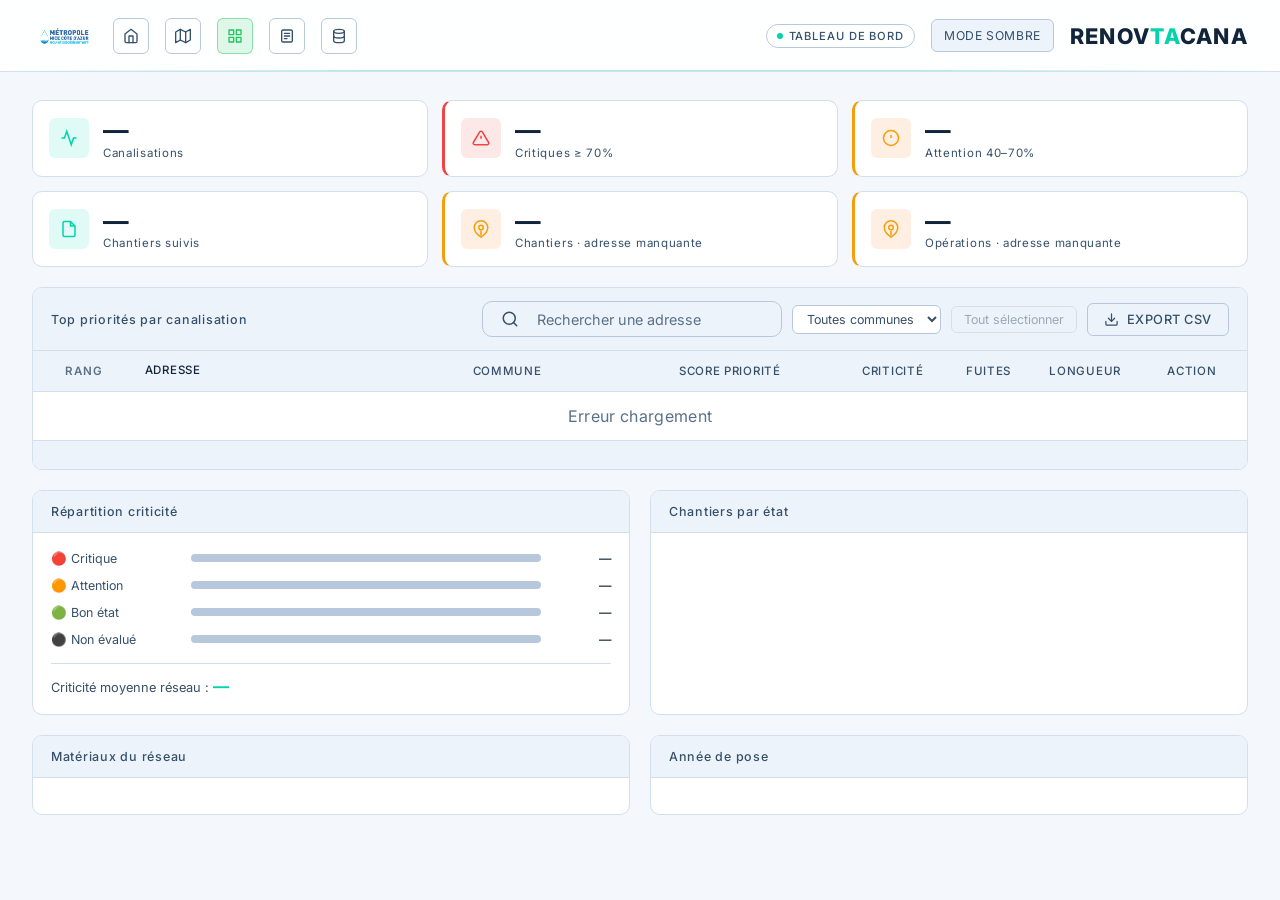
<file: dashboard.html>
<!DOCTYPE html>
<html lang="fr">

<head>
    <meta charset="UTF-8">
    <meta name="viewport" content="width=device-width, initial-scale=1.0">
    <title>RenovTaCana — Tableau de bord</title>
    <link rel="icon" type="image/png" href="assets/images/logo.png">
    <link rel="preconnect" href="https://fonts.googleapis.com">
    <link rel="preconnect" href="https://fonts.gstatic.com" crossorigin>
    <link href="https://fonts.googleapis.com/css2?family=Inter:wght@300;400;500;600;700&display=swap" rel="stylesheet">
    <link rel="stylesheet" href="css/style.css">
    <link rel="stylesheet" href="css/dashboard.css">
</head>

<body>

    <header class="site-header">
        <div class="site-header__left">
            <img src="assets/images/logo_entreprise.png" alt="Logo" class="site-header__logo">
            <a href="index.html" class="header-home" title="Accueil">
                <svg viewBox="0 0 24 24" fill="none" stroke="currentColor" stroke-width="2" stroke-linecap="round"
                    stroke-linejoin="round">
                    <path d="M3 9l9-7 9 7v11a2 2 0 0 1-2 2H5a2 2 0 0 1-2-2z" />
                    <polyline points="9 22 9 12 15 12 15 22" />
                </svg>
            </a>
            <a href="carte.html" class="header-home" title="Carte">
                <svg viewBox="0 0 24 24" fill="none" stroke="currentColor" stroke-width="2" stroke-linecap="round"
                    stroke-linejoin="round">
                    <polygon points="1 6 1 22 8 18 16 22 23 18 23 2 16 6 8 2 1 6" />
                    <line x1="8" y1="2" x2="8" y2="18" />
                    <line x1="16" y1="6" x2="16" y2="22" />
                </svg>
            </a>
            <a href="dashboard.html" class="header-home header-home--active" title="Dashboard">
                <svg viewBox="0 0 24 24" fill="none" stroke="currentColor" stroke-width="2" stroke-linecap="round"
                    stroke-linejoin="round">
                    <rect x="3" y="3" width="7" height="7" />
                    <rect x="14" y="3" width="7" height="7" />
                    <rect x="14" y="14" width="7" height="7" />
                    <rect x="3" y="14" width="7" height="7" />
                </svg>
            </a>
            <a href="plan-travaux.html" class="header-home header-home--plan" title="Plan de travaux">
                <svg viewBox="0 0 24 24" fill="none" stroke="currentColor" stroke-width="2" stroke-linecap="round"
                    stroke-linejoin="round">
                    <rect x="4" y="3" width="16" height="18" rx="2" />
                    <line x1="8" y1="8" x2="16" y2="8" />
                    <line x1="8" y1="12" x2="16" y2="12" />
                    <line x1="8" y1="16" x2="12" y2="16" />
                </svg>
                <span class="header-home__badge" id="plan-nav-count"></span>
            </a>
            <a href="database.html" class="header-home" title="Base de donnees">
                <svg viewBox="0 0 24 24" fill="none" stroke="currentColor" stroke-width="2" stroke-linecap="round"
                    stroke-linejoin="round">
                    <ellipse cx="12" cy="5" rx="8" ry="3"></ellipse>
                    <path d="M4 5v14c0 1.7 3.6 3 8 3s8-1.3 8-3V5"></path>
                    <path d="M4 12c0 1.7 3.6 3 8 3s8-1.3 8-3"></path>
                </svg>
            </a>
        </div>
        <div class="site-header__right">
            <div class="header-badge"><span class="header-badge__dot"></span>Tableau de bord</div>
            <button class="theme-toggle" type="button" aria-label="Mode sombre">Mode sombre</button>
            <h2 class="site-header__title">Renov<span>Ta</span>Cana</h2>
        </div>
    </header>

    <main class="dashboard">

        <!-- ── KPI Cards ──────────────────────────────────── -->
        <section class="kpi-grid">
            <div class="kpi-card">
                <div class="kpi-card__icon kpi-card__icon--cyan">
                    <svg viewBox="0 0 24 24" fill="none" stroke="currentColor" stroke-width="2">
                        <path d="M22 12h-4l-3 9L9 3l-3 9H2" />
                    </svg>
                </div>
                <div class="kpi-card__body">
                    <div class="kpi-card__value" id="kpi-total">—</div>
                    <div class="kpi-card__label">Canalisations</div>
                </div>
            </div>
            <div class="kpi-card kpi-card--danger">
                <div class="kpi-card__icon kpi-card__icon--red">
                    <svg viewBox="0 0 24 24" fill="none" stroke="currentColor" stroke-width="2">
                        <path d="M10.29 3.86L1.82 18a2 2 0 001.71 3h16.94a2 2 0 001.71-3L13.71 3.86a2 2 0 00-3.42 0z" />
                        <line x1="12" y1="9" x2="12" y2="13" />
                        <line x1="12" y1="17" x2="12.01" y2="17" />
                    </svg>
                </div>
                <div class="kpi-card__body">
                    <div class="kpi-card__value" id="kpi-critiques">—</div>
                    <div class="kpi-card__label">Critiques ≥ 70%</div>
                </div>
            </div>
            <div class="kpi-card kpi-card--warning">
                <div class="kpi-card__icon kpi-card__icon--orange">
                    <svg viewBox="0 0 24 24" fill="none" stroke="currentColor" stroke-width="2">
                        <circle cx="12" cy="12" r="10" />
                        <line x1="12" y1="8" x2="12" y2="12" />
                        <line x1="12" y1="16" x2="12.01" y2="16" />
                    </svg>
                </div>
                <div class="kpi-card__body">
                    <div class="kpi-card__value" id="kpi-attention">—</div>
                    <div class="kpi-card__label">Attention 40–70%</div>
                </div>
            </div>
            <div class="kpi-card">
                <div class="kpi-card__icon kpi-card__icon--cyan">
                    <svg viewBox="0 0 24 24" fill="none" stroke="currentColor" stroke-width="2">
                        <path d="M14 2H6a2 2 0 00-2 2v16a2 2 0 002 2h12a2 2 0 002-2V8z" />
                        <polyline points="14 2 14 8 20 8" />
                    </svg>
                </div>
                <div class="kpi-card__body">
                    <div class="kpi-card__value" id="kpi-chantiers">—</div>
                    <div class="kpi-card__label">Chantiers suivis</div>
                </div>
            </div>
            <div class="kpi-card kpi-card--warning">
                <div class="kpi-card__icon kpi-card__icon--orange">
                    <svg viewBox="0 0 24 24" fill="none" stroke="currentColor" stroke-width="2">
                        <path d="M21 10c0 7-9 13-9 13s-9-6-9-13a9 9 0 0118 0z" />
                        <circle cx="12" cy="10" r="3" />
                        <line x1="12" y1="14" x2="12" y2="21" />
                    </svg>
                </div>
                <div class="kpi-card__body">
                    <div class="kpi-card__value" id="kpi-chantiers-missing">—</div>
                    <div class="kpi-card__label">Chantiers · adresse manquante</div>
                </div>
            </div>
            <div class="kpi-card kpi-card--warning">
                <div class="kpi-card__icon kpi-card__icon--orange">
                    <svg viewBox="0 0 24 24" fill="none" stroke="currentColor" stroke-width="2">
                        <path d="M21 10c0 7-9 13-9 13s-9-6-9-13a9 9 0 0118 0z" />
                        <circle cx="12" cy="10" r="3" />
                        <line x1="12" y1="14" x2="12" y2="21" />
                    </svg>
                </div>
                <div class="kpi-card__body">
                    <div class="kpi-card__value" id="kpi-operations-missing">—</div>
                    <div class="kpi-card__label">Opérations · adresse manquante</div>
                </div>
            </div>
        </section>

        <!-- ── Plan de travaux ───────────────────────────── -->
        <section class="dash-card dash-card--full">
            <div class="dash-card__header dash-card__header--plan">
                <span class="plan-header-title">Top priorités par canalisation</span>
                <div class="plan-filters">
                    <form class="search-bar search-bar--address plan-search-bar" id="plan-search-form">
                        <button type="submit" class="search-bar__icon-button" aria-label="Rechercher">
                            <svg viewBox="0 0 24 24" fill="none" stroke="currentColor" stroke-width="2"
                                stroke-linecap="round" stroke-linejoin="round">
                                <circle cx="11" cy="11" r="8" />
                                <line x1="21" y1="21" x2="16.65" y2="16.65" />
                            </svg>
                        </button>
                        <input type="text" name="adresse" class="search-bar__input" id="plan-search-input"
                            placeholder="Rechercher une adresse" autocomplete="off">
                        <button type="button"
                            class="search-bar__icon-button search-bar__icon-button--small search-bar__clear-button"
                            aria-label="Effacer la recherche">
                            <svg viewBox="0 0 24 24" fill="none" stroke="currentColor" stroke-width="2"
                                stroke-linecap="round" stroke-linejoin="round">
                                <line x1="18" y1="6" x2="6" y2="18" />
                                <line x1="6" y1="6" x2="18" y2="18" />
                            </svg>
                        </button>
                    </form>
                    <select class="filter-select filter-select--sm" id="plan-commune">
                        <option value="">Toutes communes</option>
                    </select>
                    <button type="button" class="plan-select-all-btn" id="plan-select-all" disabled
                        title="Sélectionne ou désélectionne les 20 canalisations de la page affichée">
                        Tout sélectionner
                    </button>
                    <button class="header-export" id="export-plan">
                        <svg viewBox="0 0 24 24" fill="none" stroke="currentColor" stroke-width="2"
                            stroke-linecap="round" stroke-linejoin="round" width="14" height="14">
                            <path d="M21 15v4a2 2 0 01-2 2H5a2 2 0 01-2-2v-4" />
                            <polyline points="7 10 12 15 17 10" />
                            <line x1="12" y1="15" x2="12" y2="3" />
                        </svg>
                        Export CSV
                    </button>
                </div>
            </div>
            <div class="dash-card__body dash-card__body--notop">
                <div class="plan-scores-missing" id="plan-scores-missing" hidden>
                    <p class="plan-scores-missing__text">
                        Le calcul du score de priorité n'a pas encore été lancé.
                        Lancez-le au moins une fois pour afficher les priorités par canalisation.
                    </p>
                    <a href="database.html" class="plan-scores-missing__btn">
                        Calculer le score de priorité
                    </a>
                </div>
                <div class="table-scroll" id="plan-table-wrap">
                    <table class="address-table" id="plan-table" aria-busy="false">
                        <thead>
                            <tr>
                                <th class="plan-col-rang">Rang</th>
                                <th class="plan-col-adresse">Adresse</th>
                                <th class="plan-col-commune">Commune</th>
                                <th class="plan-col-score">Score priorité</th>
                                <th class="plan-col-crit">Criticité</th>
                                <th class="plan-col-fuites">Fuites</th>
                                <th class="plan-col-longueur">Longueur</th>
                                <th class="plan-col-action">Action</th>
                            </tr>
                        </thead>
                        <tbody id="plan-body"></tbody>
                    </table>
                </div>
                <nav class="plan-pagination pagination" id="plan-pagination"
                    aria-label="Pagination des priorités par canalisation" hidden></nav>
            </div>
        </section>

        <!-- ── Répartition criticité ──────────────────────── -->
        <section class="dash-row">

            <div class="dash-card dash-card--half">
                <div class="dash-card__header">
                    <span>Répartition criticité</span>
                </div>
                <div class="dash-card__body">
                    <div class="crit-bars" id="crit-bars">
                        <div class="crit-bar-row">
                            <span class="crit-bar-label">🔴 Critique</span>
                            <div class="crit-bar-track">
                                <div class="crit-bar-fill crit-bar-fill--danger" id="bar-critique" style="width:0%">
                                </div>
                            </div>
                            <span class="crit-bar-val" id="val-critique">—</span>
                        </div>
                        <div class="crit-bar-row">
                            <span class="crit-bar-label">🟠 Attention</span>
                            <div class="crit-bar-track">
                                <div class="crit-bar-fill crit-bar-fill--warning" id="bar-attention" style="width:0%">
                                </div>
                            </div>
                            <span class="crit-bar-val" id="val-attention">—</span>
                        </div>
                        <div class="crit-bar-row">
                            <span class="crit-bar-label">🟢 Bon état</span>
                            <div class="crit-bar-track">
                                <div class="crit-bar-fill crit-bar-fill--success" id="bar-bon" style="width:0%"></div>
                            </div>
                            <span class="crit-bar-val" id="val-bon">—</span>
                        </div>
                        <div class="crit-bar-row">
                            <span class="crit-bar-label">⚫ Non évalué</span>
                            <div class="crit-bar-track">
                                <div class="crit-bar-fill crit-bar-fill--neutral" id="bar-neval" style="width:0%"></div>
                            </div>
                            <span class="crit-bar-val" id="val-neval">—</span>
                        </div>
                    </div>
                    <div class="crit-total">Criticité moyenne réseau : <strong id="kpi-crit-moy">—</strong></div>
                </div>
            </div>

            <div class="dash-card dash-card--half">
                <div class="dash-card__header"><span>Chantiers par état</span></div>
                <div class="dash-card__body">
                    <div class="crit-bars" id="chantiers-bars"></div>
                    <div class="chantiers-legend" id="chantiers-legend"></div>
                </div>
            </div>

        </section>

        <!-- ── Matériaux + Années de pose ────────────────── -->
        <section class="dash-row">

            <div class="dash-card dash-card--half">
                <div class="dash-card__header"><span>Matériaux du réseau</span></div>
                <div class="dash-card__body">
                    <div class="mat-grid" id="mat-grid"></div>
                </div>
            </div>

            <div class="dash-card dash-card--half">
                <div class="dash-card__header"><span>Année de pose</span></div>
                <div class="dash-card__body">
                    <div class="crit-bars" id="annees-bars"></div>
                </div>
            </div>

        </section>

    </main>

    <button class="validate-work-plan" id="validate-work-plan" type="button">
        Sélectionner pour le plan de travaux
    </button>

    <script src="js/config.js"></script>
    <script src="js/theme.js"></script>
    <script src="js/plan-nav-badge.js"></script>
    <script src="js/search.js"></script>
    <script src="js/dashboard.js"></script>
</body>

</html>
</file>
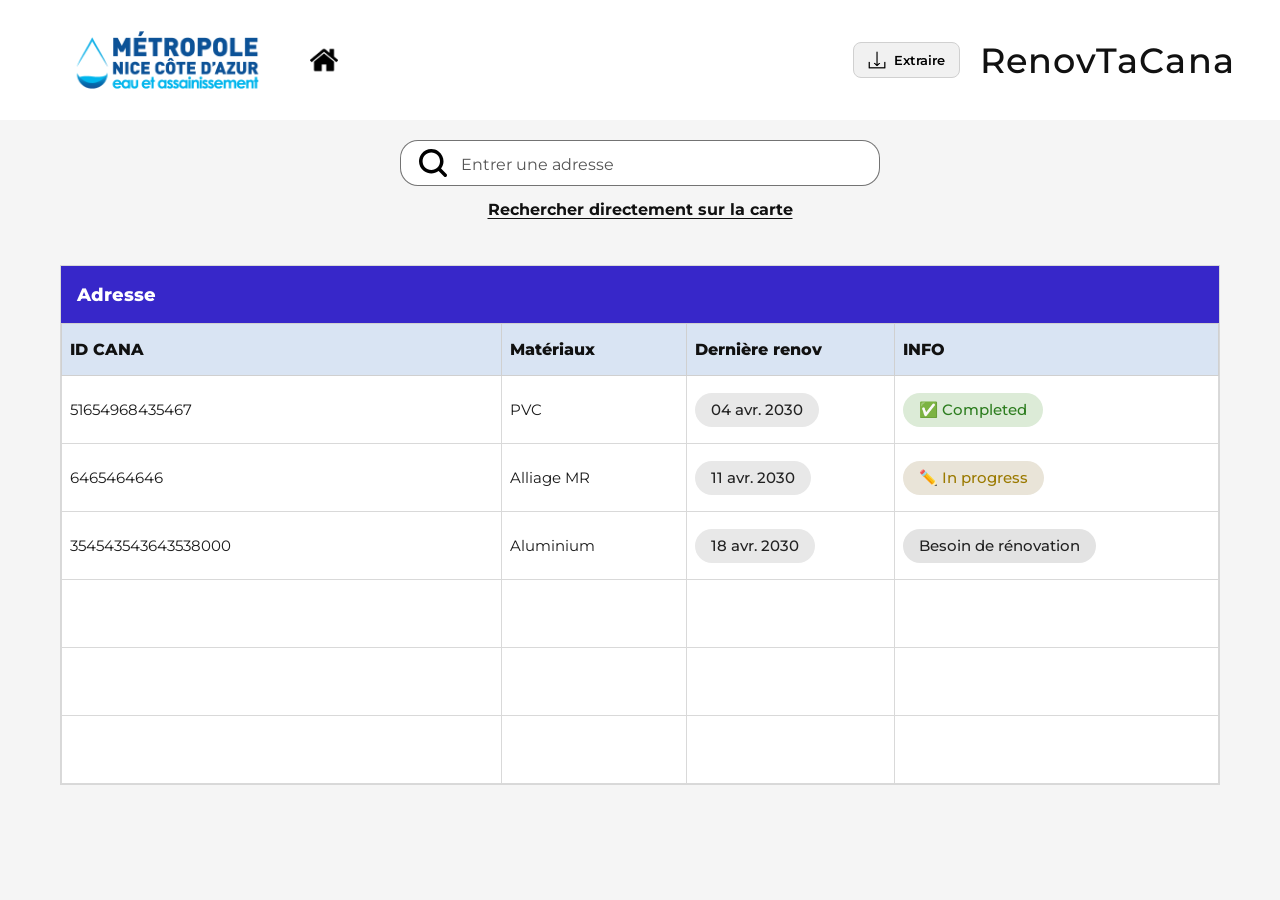
<file: pages/adresses.html>
<!DOCTYPE html>
<html lang="fr">

<head>
    <meta charset="UTF-8">
    <meta name="viewport" content="width=device-width, initial-scale=1.0">
    <title>RenovTaCana - Adresse</title>

    <link rel="preconnect" href="https://fonts.googleapis.com">
    <link rel="preconnect" href="https://fonts.gstatic.com" crossorigin>
    <link href="https://fonts.googleapis.com/css2?family=Montserrat:wght@400;500;600;700;800&display=swap"
        rel="stylesheet">

    <link rel="stylesheet" href="../css/code.css">
</head>

<script src="../js/search.js"></script>
<script src="../js/adresse.js"></script>

<body>

    <header class="site-header site-header--address">
        <div class="site-header__left">
            <img src="../assets/images/logo_entreprise.png" alt="Logo Métropole Nice Côte d’Azur"
                class="site-header__logo">

            <a href="../index.html" class="header-home">
                <img src="../assets/icons/accueil.png" alt="Accueil">
            </a>
        </div>

        <div class="site-header__right">
            <button class="header-export">
                <img src="../assets/icons/telecharger.png" alt="Extraire" class="header-export__icon">
                Extraire
            </button>
            <h1 class="site-header__title">RenovTaCana</h1>
        </div>
    </header>

    <main class="address-page">

        <section class="address-search">
            <form class="search-bar search-bar--address" action="adresses.html" method="get">
                <button type="submit" class="search-bar__icon-button" aria-label="Rechercher">
                    <img src="../assets/icons/chercher.svg" alt="" class="search-bar__icon">
                </button>

                <input type="text" name="adresse" class="search-bar__input" placeholder="Entrer une adresse"
                    aria-label="Entrer une adresse">

                <button type="button" class="search-bar__icon-button search-bar__clear-button" aria-label="Effacer">
                    <img src="../assets/icons/croix.svg" alt="" class="search-bar__icon search-bar__icon--small">
                </button>
            </form>

            <a href="carte.html" class="address-search__link">
                Rechercher directement sur la carte
            </a>
        </section>

        <section class="address-layout">

            <div class="address-table-card">
                <div class="address-table-card__title" id="adresse-titre">
                    Adresse
                </div>

                <table class="address-table">
                    <thead>
                        <tr>
                            <th>ID CANA</th>
                            <th>Matériaux</th>
                            <th>Dernière renov</th>
                            <th>INFO</th>
                        </tr>
                    </thead>

                    <tbody>
                        <tr>
                            <td>51654968435467</td>
                            <td>PVC</td>
                            <td><span class="table-pill table-pill--date">04 avr. 2030</span></td>
                            <td>
                                <span class="table-pill table-pill--success">
                                    ✅ Completed
                                </span>
                            </td>
                        </tr>

                        <tr>
                            <td>6465464646</td>
                            <td>Alliage MR</td>
                            <td><span class="table-pill table-pill--date">11 avr. 2030</span></td>
                            <td>
                                <span class="table-pill table-pill--warning">
                                    ✏️ In progress
                                </span>
                            </td>
                        </tr>

                        <tr>
                            <td>354543543643538000</td>
                            <td>Aluminium</td>
                            <td><span class="table-pill table-pill--date">18 avr. 2030</span></td>
                            <td>
                                <span class="table-pill table-pill--neutral">
                                    Besoin de rénovation
                                </span>
                            </td>
                        </tr>

                        <tr>
                            <td>&nbsp;</td>
                            <td></td>
                            <td></td>
                            <td></td>
                        </tr>
                        <tr>
                            <td>&nbsp;</td>
                            <td></td>
                            <td></td>
                            <td></td>
                        </tr>
                        <tr>
                            <td>&nbsp;</td>
                            <td></td>
                            <td></td>
                            <td></td>
                        </tr>
                    </tbody>
                </table>
            </div>

            <aside class="address-side-card"></aside>

        </section>

    </main>

</body>

</html>
</file>
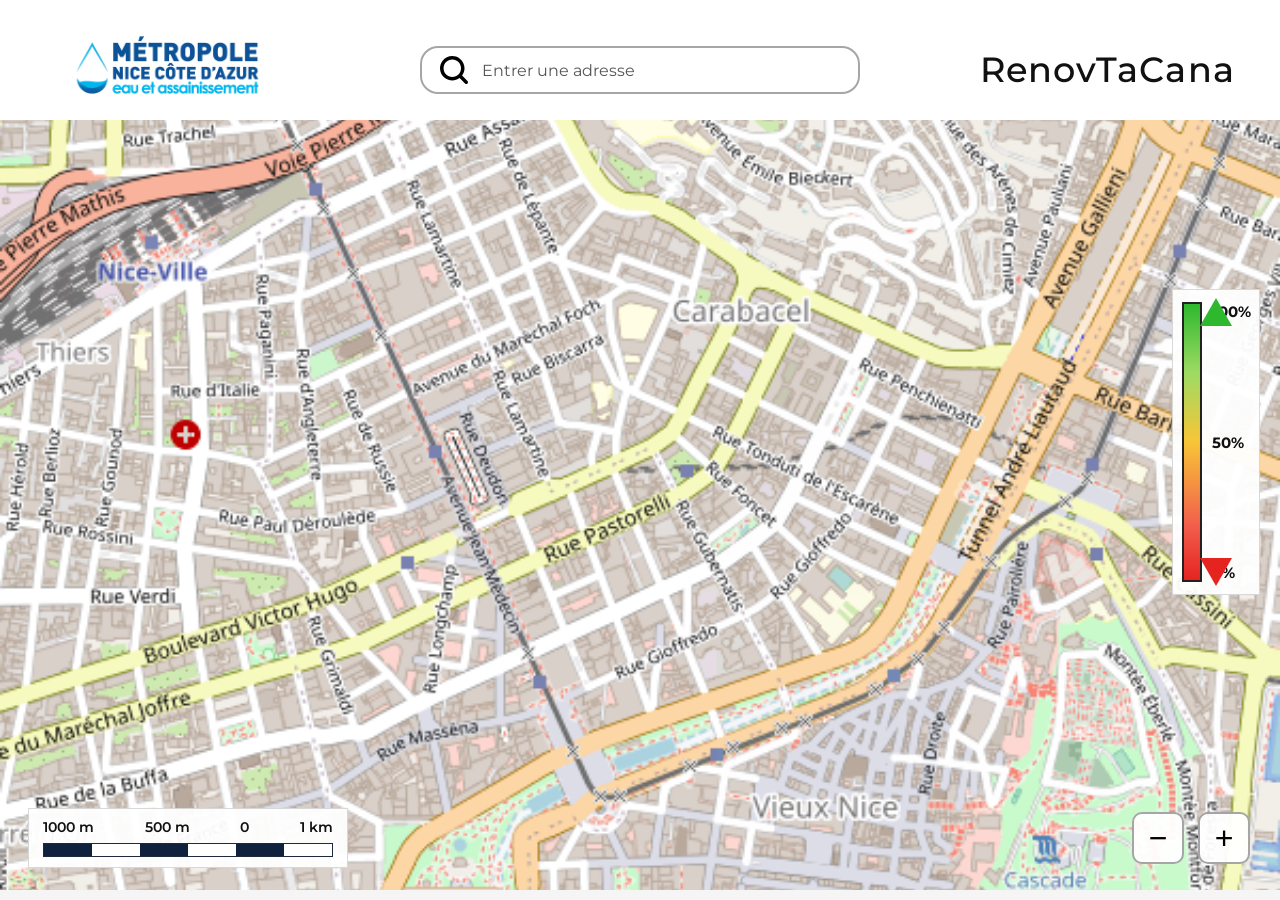
<file: pages/carte.html>
<!DOCTYPE html>
<html lang="fr">

<head>
    <meta charset="UTF-8">
    <meta name="viewport" content="width=device-width, initial-scale=1.0">
    <title>RenovTaCana - Carte</title>

    <!-- Google Fonts -->
    <link rel="preconnect" href="https://fonts.googleapis.com">
    <link rel="preconnect" href="https://fonts.gstatic.com" crossorigin>
    <link href="https://fonts.googleapis.com/css2?family=Montserrat:wght@400;500;700;800&display=swap" rel="stylesheet">
    <!-- Feuille de style -->
    <link rel="stylesheet" href="../css/code.css">
</head>

<script src="../js/search.js"></script>

<body>

    <!-- =========================
         HEADER
         ========================= -->
    <header class="site-header site-header--map">
        <div class="site-header__left">
            <img src="../assets/images/logo_entreprise.png" alt="Logo Métropole Nice Côte d’Azur"
                class="site-header__logo">
        </div>

        <!-- Barre de recherche dans le header -->
        <div class="site-header__center">
            <form class="search-bar search-bar--header" action="adresses.html" method="get">
                <button class="search-bar__icon-button" aria-label="Rechercher">
                    <img src="../assets/icons/chercher.svg" alt="" class="search-bar__icon">
                </button>
                <input type="text" name="adresse" class="search-bar__input" placeholder="Entrer une adresse"
                    aria-label="Entrer une adresse">
                <button type="button" class="search-bar__icon-button search-bar__clear-button" aria-label="Effacer">
                    <img src="../assets/icons/croix.svg" alt="" class="search-bar__icon search-bar__icon--small">
                </button>
            </form>
        </div>
        </div>

        <div class="site-header__right">
            <h1 class="site-header__title">RenovTaCana</h1>
        </div>
    </header>

    <!-- =========================
         ZONE CARTE
         ========================= -->
    <main class="map-page">
        <section class="map-container">

            <!-- Image temporaire en attendant la vraie heatmap -->
            <img src="../assets/images/heatmap_prototype.png" alt="Prototype de carte heatmap"
                class="map-container__image">

            <!-- Légende criticité -->
            <aside class="map-legend" aria-label="Légende de criticité">
                <div class="map-legend__arrow map-legend__arrow--top"></div>

                <div class="map-legend__scale">
                    <div class="map-legend__gradient"></div>

                    <div class="map-legend__labels">
                        <span>100%</span>
                        <span>50%</span>
                        <span>0%</span>
                    </div>
                </div>

                <div class="map-legend__arrow map-legend__arrow--bottom"></div>
            </aside>

            <!-- Barre d’échelle -->
            <div class="map-scale">
                <div class="map-scale__labels">
                    <span>1000 m</span>
                    <span>500 m</span>
                    <span>0</span>
                    <span>1 km</span>
                </div>

                <div class="map-scale__bar">
                    <div class="map-scale__segment map-scale__segment--dark"></div>
                    <div class="map-scale__segment map-scale__segment--light"></div>
                    <div class="map-scale__segment map-scale__segment--dark"></div>
                    <div class="map-scale__segment map-scale__segment--light"></div>
                    <div class="map-scale__segment map-scale__segment--dark"></div>
                    <div class="map-scale__segment map-scale__segment--light"></div>
                </div>
            </div>

            <!-- Boutons zoom -->
            <div class="map-zoom">
                <button class="map-zoom__button" aria-label="Zoom arrière">−</button>
                <button class="map-zoom__button" aria-label="Zoom avant">+</button>
            </div>

        </section>
    </main>

</body>

</html>
</file>
<file: css/style.css>
﻿/* =========================================================
   RENOVTACANA â€” FEUILLE DE STYLE PRINCIPALE
   Direction esthÃ©tique : Industriel / Utilitaire RaffinÃ©
   Palette : Dark navy + Cyan eau + Blanc cassÃ©
   ========================================================= */

@import url('https://fonts.googleapis.com/css2?family=Inter:wght@300;400;500;600;700&display=swap');

/* =========================================================
   1. VARIABLES
   ========================================================= */
:root {
    /* Couleurs */
    --c-bg: #f4f8fc;
    --c-surface: #ffffff;
    --c-surface-2: #edf3fa;
    --c-border: #d4dfec;
    --c-border-2: #b8c8dc;

    --c-cyan: #00d4aa;
    --c-cyan-dim: rgba(0, 212, 170, 0.12);
    --c-cyan-glow: rgba(0, 212, 170, 0.25);

    --c-text: #11243b;
    --c-text-muted: #36506a;
    --c-text-dim: #5a7188;

    --c-success: #22c55e;
    --c-warning: #f59e0b;
    --c-neutral: #64748b;
    --c-danger: #ef4444;

    /* Typographie */
    --font-display: 'Inter', sans-serif;
    --font-mono: 'Inter', sans-serif;

    /* Dimensions */
    --header-h: 72px;
    --radius-sm: 6px;
    --radius-md: 10px;
    --radius-lg: 16px;

    /* Transitions */
    --t-fast: 0.15s ease;
    --t-mid: 0.25s ease;
    --t-slow: 0.4s cubic-bezier(0.16, 1, 0.3, 1);
}

body.theme-dark {
    --c-bg: #0a0e14;
    --c-surface: #111820;
    --c-surface-2: #161e28;
    --c-border: #1e2d3d;
    --c-border-2: #263547;
    --c-text: #e8edf2;
    --c-text-muted: #5a7a8a;
    --c-text-dim: #3a5060;
}

/* =========================================================
   2. RESET
   ========================================================= */
*,
*::before,
*::after {
    margin: 0;
    padding: 0;
    box-sizing: border-box;
}

html {
    scroll-behavior: smooth;
}

html,
body {
    height: 100%;
    font-family: var(--font-mono);
    color: var(--c-text);
    background: var(--c-bg);
    -webkit-font-smoothing: antialiased;
}

a {
    text-decoration: none;
    color: inherit;
}

button {
    font-family: inherit;
    cursor: pointer;
    border: none;
    background: none;
}

input {
    font-family: inherit;
}

/* =========================================================
   3. SCROLLBAR CUSTOM
   ========================================================= */
::-webkit-scrollbar {
    width: 6px;
}

::-webkit-scrollbar-track {
    background: var(--c-bg);
}

::-webkit-scrollbar-thumb {
    background: var(--c-border-2);
    border-radius: 3px;
}

::-webkit-scrollbar-thumb:hover {
    background: var(--c-cyan);
}

/* =========================================================
   4. ANIMATIONS GLOBALES
   ========================================================= */
@keyframes fadeUp {
    from {
        opacity: 0;
        transform: translateY(18px);
    }

    to {
        opacity: 1;
        transform: translateY(0);
    }
}

@keyframes fadeIn {
    from {
        opacity: 0;
    }

    to {
        opacity: 1;
    }
}

@keyframes pulse-dot {

    0%,
    100% {
        opacity: 1;
        transform: scale(1);
    }

    50% {
        opacity: 0.4;
        transform: scale(0.7);
    }
}

@keyframes scanline {
    0% {
        transform: translateY(-100%);
    }

    100% {
        transform: translateY(100vh);
    }
}

@keyframes grid-drift {
    0% {
        background-position: 0 0;
    }

    100% {
        background-position: 40px 40px;
    }
}

/* =========================================================
   5. HEADER
   ========================================================= */
.site-header {
    position: sticky;
    top: 0;
    z-index: 200;
    height: var(--header-h);
    background: color-mix(in oklab, var(--c-surface) 90%, transparent);
    backdrop-filter: blur(16px);
    -webkit-backdrop-filter: blur(16px);
    border-bottom: 1px solid var(--c-border);

    display: flex;
    align-items: center;
    justify-content: space-between;
    padding: 0 32px;
    gap: 16px;
}

/* Ligne d'accentuation cyan en bas du header */
.site-header::after {
    content: '';
    position: absolute;
    bottom: 0;
    left: 0;
    width: 100%;
    height: 1px;
    background: linear-gradient(90deg,
            transparent 0%,
            var(--c-cyan) 30%,
            var(--c-cyan) 70%,
            transparent 100%);
    opacity: 0.35;
}

.site-header__left,
.site-header__right {
    display: flex;
    align-items: center;
    gap: 16px;
}

.site-header__right {
    justify-content: flex-end;
}

.site-header__logo {
    height: 40px;
    width: auto;
    filter: none;
    opacity: 0.85;
    transition: opacity var(--t-mid);
}

.site-header__logo:hover {
    opacity: 1;
}

body.theme-dark .site-header__logo {
    filter: brightness(0) invert(1);
}

.site-header__title {
    font-family: var(--font-display);
    font-size: 1.35rem;
    font-weight: 800;
    letter-spacing: 0.06em;
    text-transform: uppercase;
    color: var(--c-text);
}

.site-header__title span {
    color: var(--c-cyan);
}

/* Badge "LIVE" */
.header-badge {
    display: flex;
    align-items: center;
    gap: 6px;
    padding: 4px 10px;
    border: 1px solid var(--c-border-2);
    border-radius: 999px;
    font-size: 0.7rem;
    font-weight: 500;
    letter-spacing: 0.08em;
    text-transform: uppercase;
    color: var(--c-text-muted);
}

.header-badge__dot {
    width: 6px;
    height: 6px;
    border-radius: 50%;
    background: var(--c-cyan);
    animation: pulse-dot 2s ease infinite;
}

/* Bouton home */
.header-home {
    display: flex;
    align-items: center;
    justify-content: center;
    width: 36px;
    height: 36px;
    border: 1px solid var(--c-border-2);
    border-radius: var(--radius-sm);
    color: var(--c-text-muted);
    transition: all var(--t-mid);
}

.header-home:hover {
    border-color: var(--c-cyan);
    color: var(--c-cyan);
    background: var(--c-cyan-dim);
}

.header-home--active {
    border-color: rgba(34, 197, 94, 0.45);
    color: var(--c-success);
    background: rgba(34, 197, 94, 0.14);
}

.header-home svg {
    width: 16px;
    height: 16px;
}

.header-home--plan {
    position: relative;
}

.header-home__badge {
    position: absolute;
    top: -5px;
    right: -5px;
    min-width: 16px;
    height: 16px;
    padding: 0 4px;
    border-radius: 999px;
    background: var(--c-cyan);
    color: var(--c-bg);
    font-family: var(--font-mono);
    font-size: 0.58rem;
    font-weight: 700;
    line-height: 16px;
    text-align: center;
}

.header-home__badge:empty,
.header-home__badge[hidden] {
    display: none;
}

/* Bouton export */
.header-export {
    display: flex;
    align-items: center;
    gap: 8px;
    padding: 8px 16px;
    border: 1px solid var(--c-border-2);
    border-radius: var(--radius-sm);
    background: var(--c-surface-2);
    color: var(--c-text-muted);
    font-size: 0.8rem;
    font-weight: 500;
    letter-spacing: 0.04em;
    text-transform: uppercase;
    transition: all var(--t-mid);
}

.header-export:hover {
    border-color: var(--c-cyan);
    color: var(--c-cyan);
    background: var(--c-cyan-dim);
}

.header-export svg {
    width: 15px;
    height: 15px;
}

.theme-toggle {
    display: inline-flex;
    align-items: center;
    justify-content: center;
    padding: 8px 12px;
    border: 1px solid var(--c-border-2);
    border-radius: var(--radius-sm);
    background: var(--c-surface-2);
    color: var(--c-text-muted);
    font-size: 0.76rem;
    font-family: var(--font-mono);
    text-transform: uppercase;
    letter-spacing: 0.05em;
    transition: all var(--t-mid);
}

.theme-toggle:hover {
    border-color: var(--c-cyan);
    color: var(--c-cyan);
    background: var(--c-cyan-dim);
}

/* =========================================================
   6. BARRE DE RECHERCHE
   ========================================================= */
.search-bar {
    display: flex;
    align-items: center;
    gap: 4px;
    background: var(--c-surface-2);
    border: 1px solid var(--c-border-2);
    border-radius: var(--radius-md);
    padding: 0 12px;
    transition: border-color var(--t-mid), box-shadow var(--t-mid);
}

.search-bar:focus-within {
    border-color: var(--c-cyan);
    box-shadow: 0 0 0 3px var(--c-cyan-glow);
}

.search-bar__input {
    flex: 1;
    height: 44px;
    background: transparent;
    border: none;
    outline: none;
    color: var(--c-text);
    font-size: 0.9rem;
    font-family: var(--font-mono);
    padding: 0 8px;
}

.search-bar__input::placeholder {
    color: var(--c-text-dim);
}

.search-bar__icon-button {
    display: flex;
    align-items: center;
    justify-content: center;
    padding: 6px;
    color: var(--c-text-muted);
    border-radius: var(--radius-sm);
    transition: color var(--t-fast);
}

.search-bar__icon-button:hover {
    color: var(--c-cyan);
}

.search-bar__icon-button svg {
    width: 18px;
    height: 18px;
}

.search-bar__icon-button--small svg {
    width: 14px;
    height: 14px;
}

.search-bar--suggest {
    position: relative;
}

.search-suggest {
    position: absolute;
    top: calc(100% + 8px);
    left: 0;
    right: 0;
    display: none;
    background: var(--c-surface);
    border: 1px solid var(--c-border-2);
    border-radius: var(--radius-md);
    box-shadow: 0 18px 40px rgba(0, 0, 0, 0.35);
    z-index: 120;
    max-height: 280px;
    overflow-y: auto;
}

.search-suggest--open {
    display: block;
}

.search-suggest__item {
    width: 100%;
    display: flex;
    flex-direction: column;
    align-items: flex-start;
    gap: 2px;
    padding: 10px 12px;
    border: none;
    border-bottom: 1px solid var(--c-border);
    background: transparent;
    color: var(--c-text);
    text-align: left;
    cursor: pointer;
}

.search-suggest__item:last-child {
    border-bottom: none;
}

.search-suggest__item:hover,
.search-suggest__item--active {
    background: var(--c-cyan-dim);
}

.search-suggest__main {
    font-size: 0.86rem;
    color: var(--c-text);
}

.search-suggest__sub {
    font-size: 0.72rem;
    letter-spacing: 0.04em;
    color: var(--c-text-dim);
}

/* =========================================================
   7. PAGE ACCUEIL â€” HERO
   ========================================================= */
.hero {
    position: relative;
    min-height: calc(100vh - var(--header-h));
    display: flex;
    align-items: center;
    justify-content: center;
    overflow: hidden;
    background: var(--c-bg);
}

/* Grille de fond animÃ©e */
.hero__grid {
    position: absolute;
    inset: 0;
    background-image:
        linear-gradient(var(--c-border) 1px, transparent 1px),
        linear-gradient(90deg, var(--c-border) 1px, transparent 1px);
    background-size: 40px 40px;
    opacity: 0.4;
    animation: grid-drift 8s linear infinite;
}

/* Gradient radial central */
.hero__glow {
    position: absolute;
    top: 50%;
    left: 50%;
    transform: translate(-50%, -55%);
    width: 700px;
    height: 700px;
    background: radial-gradient(circle, rgba(0, 212, 170, 0.08) 0%, transparent 65%);
    pointer-events: none;
}

.hero__content {
    position: relative;
    z-index: 1;
    display: flex;
    flex-direction: column;
    align-items: center;
    gap: 28px;
    padding: 40px 20px;
    animation: fadeUp 0.7s var(--t-slow) both;
}

.hero__eyebrow {
    font-size: 0.72rem;
    font-weight: 500;
    letter-spacing: 0.18em;
    text-transform: uppercase;
    color: var(--c-cyan);
    display: flex;
    align-items: center;
    gap: 10px;
    animation: fadeUp 0.6s var(--t-slow) 0.1s both;
}

.hero__eyebrow::before,
.hero__eyebrow::after {
    content: '';
    display: block;
    width: 32px;
    height: 1px;
    background: var(--c-cyan);
    opacity: 0.5;
}

.hero__title {
    font-family: var(--font-display);
    font-size: clamp(2.8rem, 6vw, 5rem);
    font-weight: 800;
    letter-spacing: -0.02em;
    text-align: center;
    line-height: 1.05;
    color: var(--c-text);
    animation: fadeUp 0.6s var(--t-slow) 0.2s both;
}

.hero__title em {
    font-style: normal;
    color: var(--c-cyan);
}

.hero__subtitle {
    font-size: 0.9rem;
    color: var(--c-text-muted);
    text-align: center;
    max-width: 480px;
    line-height: 1.7;
    animation: fadeUp 0.6s var(--t-slow) 0.3s both;
}

/* Barre de recherche hero â€” plus grande */
.search-bar--hero {
    width: min(580px, 90vw);
    height: 56px;
    border-radius: var(--radius-lg);
    border-width: 1.5px;
    animation: fadeUp 0.6s var(--t-slow) 0.4s both;
}

.search-bar--hero .search-bar__input {
    font-size: 1rem;
    height: 56px;
}

/* Bouton submit interne hero */
.search-bar__submit {
    display: flex;
    align-items: center;
    gap: 6px;
    padding: 8px 16px;
    background: var(--c-cyan);
    color: var(--c-bg);
    border-radius: 8px;
    font-size: 0.8rem;
    font-weight: 600;
    font-family: var(--font-mono);
    letter-spacing: 0.04em;
    text-transform: uppercase;
    transition: opacity var(--t-fast), transform var(--t-fast);
    white-space: nowrap;
}

.search-bar__submit:hover {
    opacity: 0.88;
    transform: scale(0.98);
}

.hero__map-link {
    font-size: 0.82rem;
    color: var(--c-text-muted);
    display: flex;
    align-items: center;
    gap: 6px;
    transition: color var(--t-mid);
    animation: fadeUp 0.6s var(--t-slow) 0.5s both;
}

.hero__map-link:hover {
    color: var(--c-cyan);
}

.hero__map-link svg {
    width: 14px;
    height: 14px;
}

/* Stats bar sous la recherche */
.hero__stats {
    display: flex;
    align-items: center;
    gap: 40px;
    padding-top: 16px;
    border-top: 1px solid var(--c-border);
    animation: fadeUp 0.6s var(--t-slow) 0.6s both;
}

.hero__stat {
    display: flex;
    flex-direction: column;
    align-items: center;
    gap: 4px;
}

.hero__stat-value {
    font-family: var(--font-display);
    font-size: 1.6rem;
    font-weight: 700;
    color: var(--c-text);
}

.hero__stat-value span {
    color: var(--c-cyan);
    font-size: 1rem;
}

.hero__stat-label {
    font-size: 0.7rem;
    letter-spacing: 0.1em;
    text-transform: uppercase;
    color: var(--c-text-dim);
}

.hero__stats-sep {
    width: 1px;
    height: 36px;
    background: var(--c-border-2);
}

/* =========================================================
   8. PAGE CARTE
   ========================================================= */
.map-page {
    height: calc(100vh - var(--header-h));
    display: flex;
    flex-direction: column;
    overflow: hidden;
}

/* Header spÃ©cifique carte */
.site-header--map {
    display: grid;
    grid-template-columns: auto 1fr auto;
    gap: 20px;
}

.site-header--map .site-header__center {
    display: flex;
    align-items: center;
    justify-content: center;
}

.search-bar--map {
    width: min(440px, 100%);
    height: 40px;
}

.search-bar--map .search-bar__input {
    height: 40px;
    font-size: 0.85rem;
}

/* Zone carte */
.map-container {
    flex: 1;
    position: relative;
    overflow: hidden;
    background: var(--c-surface);
}

.map-container__image {
    width: 100%;
    height: 100%;
    object-fit: cover;
    display: block;
}

/* Overlay sombre sur la carte */
.map-container__overlay {
    position: absolute;
    inset: 0;
    background: linear-gradient(to bottom,
            rgba(10, 14, 20, 0.2) 0%,
            transparent 15%,
            transparent 85%,
            rgba(10, 14, 20, 0.4) 100%);
    pointer-events: none;
}

/* Panel carte â€” style widget */
.map-widget {
    position: absolute;
    background: color-mix(in oklab, var(--c-surface) 88%, transparent);
    backdrop-filter: blur(12px);
    border: 1px solid var(--c-border-2);
    border-radius: var(--radius-md);
}

/* LÃ©gende */
.map-legend {
    top: 20px;
    right: 20px;
    padding: 16px 14px;
    display: flex;
    flex-direction: column;
    align-items: center;
    gap: 8px;
}

.map-legend__title {
    font-size: 0.65rem;
    letter-spacing: 0.12em;
    text-transform: uppercase;
    color: var(--c-text-muted);
    text-align: center;
}

.map-legend__scale {
    display: flex;
    align-items: stretch;
    gap: 10px;
}

.map-legend__gradient {
    width: 16px;
    height: 220px;
    border-radius: 4px;
    border: 1px solid var(--c-border-2);
    background: linear-gradient(to top,
            #ef4444 0%,
            #f97316 25%,
            #eab308 50%,
            #84cc16 75%,
            #00d4aa 100%);
}

.map-legend__labels {
    height: 220px;
    display: flex;
    flex-direction: column;
    justify-content: space-between;
    font-size: 0.72rem;
    font-weight: 500;
    color: var(--c-text-muted);
}

/* Ã‰chelle */
.map-scale {
    bottom: 24px;
    left: 24px;
    padding: 12px 16px;
    min-width: 260px;
}

.map-scale__labels {
    display: flex;
    justify-content: space-between;
    font-size: 0.72rem;
    color: var(--c-text-muted);
    margin-bottom: 6px;
}

.map-scale__bar {
    display: grid;
    grid-template-columns: repeat(6, 1fr);
    height: 10px;
    border-radius: 3px;
    overflow: hidden;
    border: 1px solid var(--c-border-2);
}

.map-scale__segment--dark {
    .map-scale__segment--dark {
        background: var(--c-border-2);
    }
}

.map-scale__segment--light {
    background: var(--c-border-2);
}

/* Zoom */
.map-zoom {
    bottom: 24px;
    right: 20px;
    padding: 8px;
    display: flex;
    gap: 8px;
}

.map-zoom__button {
    width: 40px;
    height: 40px;
    border: 1px solid var(--c-border-2);
    border-radius: var(--radius-sm);
    background: transparent;
    color: var(--c-text);
    font-size: 1.4rem;
    display: flex;
    align-items: center;
    justify-content: center;
    transition: all var(--t-mid);
}

.map-zoom__button:hover {
    border-color: var(--c-cyan);
    color: var(--c-cyan);
    background: var(--c-cyan-dim);
}

/* =========================================================
   9. PAGE ADRESSE
   ========================================================= */
.site-header--address {
    justify-content: space-between;
}

.address-page {
    padding: 24px 24px;
    min-height: calc(100vh - var(--header-h));
    background: var(--c-bg);
}

.address-search {
    display: flex;
    flex-direction: column;
    align-items: center;
    gap: 12px;
    margin-bottom: 40px;
}

.search-bar--address {
    width: min(500px, 90vw);
    height: 48px;
}

.address-search__link {
    font-size: 0.8rem;
    color: var(--c-text-muted);
    display: flex;
    align-items: center;
    gap: 5px;
    transition: color var(--t-mid);
}

.address-search__link:hover {
    color: var(--c-cyan);
}

/* Layout adresse */
.address-layout {
    display: grid;
    grid-template-columns: 1fr 280px;
    gap: 32px;
    align-items: start;
    max-width: 1300px;
}

/* Tableau */
.address-table {
    width: 100%;
    border-collapse: collapse;
    table-layout: fixed;
}

.address-table thead th {
    padding: 12px 16px;
    text-align: left;
    font-size: 0.72rem;
    font-weight: 500;
    letter-spacing: 0.1em;
    text-transform: uppercase;
    color: var(--c-text-muted);
    border-bottom: 1px solid var(--c-border);
    background: var(--c-surface-2);
}

.address-table tbody tr {
    border-bottom: 1px solid var(--c-border);
    transition: background var(--t-fast);
}

.address-table tbody tr:last-child {
    border-bottom: none;
}

.address-table tbody tr:hover {
    background: var(--c-surface-2);
}

.address-table tbody td {
    padding: 14px 16px;
    font-size: 0.85rem;
    color: var(--c-text-muted);
    vertical-align: middle;
}

.address-table tbody td:first-child {
    font-family: var(--font-mono);
    font-size: 0.78rem;
    color: var(--c-text-dim);
    letter-spacing: 0.02em;
}

.address-table th:nth-child(1),
.address-table td:nth-child(1) {
    width: 35%;
}

.address-table th:nth-child(2),
.address-table td:nth-child(2) {
    width: 15%;
}

.address-table th:nth-child(3),
.address-table td:nth-child(3) {
    width: 22%;
}

.address-table th:nth-child(4),
.address-table td:nth-child(4) {
    width: 28%;
}

/* Pills / badges */
.table-pill {
    display: inline-flex;
    align-items: center;
    gap: 5px;
    padding: 4px 12px;
    border-radius: 999px;
    font-size: 0.78rem;
    font-weight: 500;
    white-space: nowrap;
}


.table-pill--success {
    background: rgba(34, 197, 94, 0.1);
    color: var(--c-success);
    border: 1px solid rgba(34, 197, 94, 0.2);
}

.table-pill--warning {
    background: rgba(245, 158, 11, 0.1);
    color: var(--c-warning);
    border: 1px solid rgba(245, 158, 11, 0.2);
}

.table-pill--neutral {
    background: rgba(100, 116, 139, 0.1);
    color: var(--c-neutral);
    border: 1px solid rgba(100, 116, 139, 0.2);
}

.table-pill--danger {
    background: rgba(239, 68, 68, 0.1);
    color: var(--c-danger);
    border: 1px solid rgba(239, 68, 68, 0.2);
}

/* Lignes vides */
.address-table tbody tr.row-empty td {
    height: 52px;
    color: transparent;
}

/* Side card */
.address-side-card {
    background: var(--c-surface);
    border: 1px solid var(--c-border);
    border-radius: var(--radius-md);
    overflow: hidden;
    animation: fadeIn 0.5s var(--t-slow) 0.2s both;
}

.address-side-card__header {
    padding: 14px 16px;
    border-bottom: 1px solid var(--c-border);
    font-size: 0.72rem;
    font-weight: 500;
    letter-spacing: 0.1em;
    text-transform: uppercase;
    color: var(--c-text-muted);
    background: var(--c-surface-2);
    display: flex;
    align-items: center;
    gap: 8px;
}

.address-side-card__header::before {
    content: '';
    display: block;
    width: 8px;
    height: 8px;
    background: var(--c-cyan);
    border-radius: 50%;
}

.address-side-card__body {
    padding: 16px;
    display: flex;
    flex-direction: column;
    gap: 12px;
}

.address-side-info {
    display: flex;
    flex-direction: column;
    gap: 3px;
}

.address-side-info__label {
    font-size: 0.68rem;
    letter-spacing: 0.1em;
    text-transform: uppercase;
    color: var(--c-text-dim);
}

.address-side-info__value {
    font-size: 0.88rem;
    color: var(--c-text);
}

.address-side-info__value--highlight {
    color: var(--c-cyan);
    font-weight: 600;
}

.side-divider {
    height: 1px;
    background: var(--c-border);
    margin: 4px 0;
}

/* Barre de criticitÃ© */
.criticite-bar {
    display: flex;
    flex-direction: column;
    gap: 6px;
}

.criticite-bar__label {
    display: flex;
    justify-content: space-between;
    font-size: 0.72rem;
    color: var(--c-text-muted);
}

.criticite-bar__track {
    height: 6px;
    background: var(--c-border-2);
    border-radius: 3px;
    overflow: hidden;
}

.criticite-bar__fill {
    height: 100%;
    background: linear-gradient(90deg, var(--c-cyan), #f97316);
    border-radius: 3px;
    transition: width 0.8s var(--t-slow);
}

/* =========================================================
   10. WELCOME BAR
   ========================================================= */
.welcome-bar {
    background: var(--c-surface-2);
    border-bottom: 1px solid var(--c-border);
    color: var(--c-text-muted);
    text-align: center;
    padding: 7px 20px;
    font-size: 0.75rem;
    letter-spacing: 0.04em;
}

.welcome-bar strong {
    color: var(--c-cyan);
}

/* =========================================================
   11. RESPONSIVE
   ========================================================= */
@media (max-width: 1100px) {
    .address-layout {
        grid-template-columns: 1fr;
    }

    .address-side-card {
        display: grid;
        grid-template-columns: 1fr;
    }
}

@media (max-width: 900px) {
    .site-header {
        padding: 0 20px;
    }

    .site-header--map {
        grid-template-columns: auto 1fr;
    }

    .site-header--map .site-header__right {
        display: none;
    }

    .address-page {
        padding: 24px 20px;
    }

    .address-table {
        min-width: 640px;
    }
}


@media (max-width: 600px) {
    .hero__stats {
        gap: 20px;
    }

    .hero__title {
        font-size: 2.2rem;
    }

    .search-bar--hero {
        height: 50px;
    }

    .map-legend {
        transform: scale(0.8);
        transform-origin: top right;
    }

    .map-scale {
        width: 200px;
        left: 12px;
    }
}

/* =========================================================
   BANDEAU COULISSANT CRÃ‰DITS
   ========================================================= */
.credits-ticker {
    position: fixed;
    bottom: 0;
    left: 0;
    width: 100%;
    z-index: 50;
    background: color-mix(in oklab, var(--c-surface) 92%, transparent);
    backdrop-filter: blur(10px);
    border-top: 1px solid var(--c-border);
    overflow: hidden;
    height: 36px;
    display: flex;
    align-items: center;
}

.credits-ticker__track {
    display: flex;
    align-items: center;
    gap: 20px;
    white-space: nowrap;
    animation: ticker-scroll 30s linear infinite;
    padding-left: 100%;
}

.credits-ticker__track:hover {
    animation-play-state: paused;
}

@keyframes ticker-scroll {
    0% {
        transform: translateX(0);
    }

    100% {
        transform: translateX(-50%);
    }
}

.credits-ticker__item {
    display: flex;
    align-items: center;
    gap: 8px;
    font-size: 0.72rem;
    color: var(--c-text-muted);
    letter-spacing: 0.04em;
}

.credits-ticker__label {
    font-size: 0.68rem;
    text-transform: uppercase;
    letter-spacing: 0.1em;
    color: var(--c-text-dim);
}

.credits-ticker__school {
    font-family: var(--font-display);
    font-weight: 700;
    font-size: 0.78rem;
    color: var(--c-cyan);
    letter-spacing: 0.06em;
}

.credits-ticker__sep {
    color: var(--c-border-2);
    font-size: 0.8rem;
    user-select: none;
}

.credits-ticker__name {
    font-size: 0.75rem;
    color: var(--c-text-muted);
    font-weight: 500;
    transition: color var(--t-fast);
}

.credits-ticker__name:hover {
    color: var(--c-cyan);
}

/* DÃ©caler le hero pour pas masquer le contenu */
.hero {
    padding-bottom: 36px;
}
</file>
<file: css/dashboard.css>
/* =========================================================
   dashboard.css
   ========================================================= */

.dashboard {
    padding: 28px 32px;
    display: flex;
    flex-direction: column;
    gap: 20px;
    min-height: calc(100vh - var(--header-h));
    background: var(--c-bg);
    overflow-x: visible;
    box-sizing: border-box;
    width: 100%;
}

/* ── KPI Grid ────────────────────────────────────────────── */
.kpi-grid {
    display: grid;
    grid-template-columns: repeat(6, 1fr);
    gap: 14px;
}

.kpi-card {
    background: var(--c-surface);
    border: 1px solid var(--c-border);
    border-radius: var(--radius-md);
    padding: 16px;
    display: flex;
    align-items: center;
    gap: 14px;
    transition: border-color var(--t-mid);
}
.kpi-card:hover { border-color: var(--c-border-2); }
.kpi-card--danger { border-left: 3px solid var(--c-danger); }
.kpi-card--warning { border-left: 3px solid var(--c-warning); }

.kpi-card__icon {
    width: 40px; height: 40px;
    border-radius: var(--radius-sm);
    display: flex; align-items: center; justify-content: center;
    flex-shrink: 0;
}
.kpi-card__icon svg { width: 18px; height: 18px; }
.kpi-card__icon--cyan   { background: var(--c-cyan-dim);              color: var(--c-cyan); }
.kpi-card__icon--blue   { background: rgba(59,130,246,0.12);          color: #60a5fa; }
.kpi-card__icon--red    { background: rgba(239,68,68,0.12);           color: var(--c-danger); }
.kpi-card__icon--orange { background: rgba(249,115,22,0.12);          color: var(--c-warning); }
.kpi-card__icon--green  { background: rgba(34,197,94,0.12);           color: var(--c-success); }

.kpi-card__value {
    font-family: var(--font-display);
    font-size: 1.6rem;
    font-weight: 700;
    color: var(--c-text);
    line-height: 1;
}
.kpi-card__label {
    font-size: 0.72rem;
    color: var(--c-text-muted);
    letter-spacing: 0.06em;
    margin-top: 3px;
}

/* ── Rows & Cards ────────────────────────────────────────── */
.dash-row {
    display: grid;
    grid-template-columns: 1fr 1fr;
    gap: 20px;
}

.dash-card {
    background: var(--c-surface);
    border: 1px solid var(--c-border);
    border-radius: var(--radius-md);
    overflow: hidden;
}
.dash-card--full {
    grid-column: 1 / -1;
    overflow: hidden;
}

.dash-card__header {
    padding: 13px 18px;
    border-bottom: 1px solid var(--c-border);
    background: var(--c-surface-2);
    font-size: 0.78rem;
    font-weight: 500;
    letter-spacing: 0.06em;
    color: var(--c-text-muted);
    display: flex;
    align-items: center;
    justify-content: space-between;
    gap: 12px;
}

.dash-card__body {
    padding: 18px;
}
.dash-card__body--notop { padding: 0; }

.plan-scores-missing {
    display: none;
    flex-direction: column;
    align-items: center;
    justify-content: center;
    gap: 16px;
    padding: 40px 24px;
    text-align: center;
}

.plan-scores-missing.is-visible {
    display: flex;
}

#plan-table-wrap.is-hidden {
    display: none !important;
}

.plan-scores-missing__text {
    max-width: 520px;
    color: var(--c-text-muted);
    font-size: 0.9rem;
    line-height: 1.5;
}

.plan-scores-missing__btn {
    display: inline-flex;
    align-items: center;
    justify-content: center;
    padding: 10px 18px;
    border-radius: var(--radius-sm);
    border: 1px solid color-mix(in oklab, #f59e0b 55%, #d97706);
    background: linear-gradient(135deg, #fbbf24 0%, #f59e0b 45%, #ea580c 100%);
    color: #1a1208;
    font-size: 0.82rem;
    font-weight: 600;
    text-decoration: none;
    box-shadow: 0 2px 10px rgba(245, 158, 11, 0.35);
    transition: filter var(--t-mid), box-shadow var(--t-mid), transform var(--t-mid);
}

.plan-scores-missing__btn:hover {
    filter: brightness(1.06);
    box-shadow: 0 4px 16px rgba(245, 158, 11, 0.45);
    transform: translateY(-1px);
}

/* ── Barres criticité ────────────────────────────────────── */
.crit-bars { display: flex; flex-direction: column; gap: 12px; }

.crit-bar-row {
    display: grid;
    grid-template-columns: 130px 1fr 60px;
    align-items: center;
    gap: 10px;
}

.crit-bar-label {
    font-size: 0.78rem;
    color: var(--c-text-muted);
    white-space: nowrap;
    overflow: hidden;
    text-overflow: ellipsis;
}

.crit-bar-track {
    height: 8px;
    background: var(--c-border-2);
    border-radius: 4px;
    overflow: hidden;
}

.crit-bar-fill {
    height: 100%;
    border-radius: 4px;
    transition: width 0.8s var(--t-slow);
}
.crit-bar-fill--danger  { background: var(--c-danger); }
.crit-bar-fill--warning { background: var(--c-warning); }
.crit-bar-fill--success { background: var(--c-success); }
.crit-bar-fill--neutral { background: var(--c-neutral); }
.crit-bar-fill--cyan    { background: var(--c-cyan); }
.crit-bar-fill--blue    { background: #60a5fa; }

.crit-bar-val {
    font-size: 0.78rem;
    color: var(--c-text);
    text-align: right;
    font-weight: 500;
}

.crit-total {
    margin-top: 16px;
    padding-top: 12px;
    border-top: 1px solid var(--c-border);
    font-size: 0.8rem;
    color: var(--c-text-muted);
}
.crit-total strong { color: var(--c-cyan); font-size: 1rem; }

/* ── Matériaux ───────────────────────────────────────────── */
.mat-grid {
    display: flex;
    flex-direction: column;
    gap: 10px;
}

.mat-row {
    display: grid;
    grid-template-columns: 140px 1fr 50px 56px;
    align-items: center;
    gap: 10px;
}

.mat-name { font-size: 0.8rem; color: var(--c-text-muted); }
.mat-count { font-size: 0.75rem; color: var(--c-text-dim); text-align: right; }
.mat-crit  { font-size: 0.72rem; text-align: right; padding: 2px 7px; border-radius: 999px; }
.mat-crit--low  { background: rgba(0,212,170,0.1); color: var(--c-cyan); }
.mat-crit--mid  { background: rgba(245,158,11,0.1); color: var(--c-warning); }
.mat-crit--high { background: rgba(239,68,68,0.1); color: var(--c-danger); }

/* ── Plan travaux ────────────────────────────────────────── */
.dash-card__header--plan {
    flex-wrap: wrap;
    gap: 12px 16px;
}

.plan-header-title {
    flex-shrink: 0;
    margin-right: auto;
}

.plan-filters {
    display: flex;
    align-items: center;
    gap: 10px;
    flex-wrap: wrap;
    flex: 1 1 auto;
    justify-content: flex-end;
    min-width: 0;
}

.plan-search-bar.search-bar--address {
    width: min(300px, 32vw);
    min-width: 200px;
    height: 36px;
    flex: 0 1 300px;
}

.plan-select-all-btn {
    background: transparent;
    border: 1px solid var(--c-border-2);
    border-radius: var(--radius-sm);
    color: var(--c-text-muted);
    font-family: var(--font-mono);
    font-size: 0.78rem;
    padding: 5px 12px;
    cursor: pointer;
    transition: border-color var(--t-fast), color var(--t-fast), background var(--t-fast);
    white-space: nowrap;
}

.plan-select-all-btn:hover:not(:disabled) {
    border-color: var(--c-cyan);
    color: var(--c-cyan);
    background: var(--c-cyan-dim);
}

.plan-select-all-btn:disabled {
    opacity: 0.45;
    cursor: not-allowed;
}

/* Pagination plan de travaux (même logique visuelle que index) */
.plan-pagination {
    display: flex;
    align-items: center;
    gap: 6px;
    padding: 14px 16px;
    border-top: 1px solid var(--c-border);
    background: var(--c-surface-2);
    flex-wrap: wrap;
}

.plan-pagination .page-numbers {
    display: flex;
    align-items: center;
    gap: 4px;
}

.plan-pagination .page-btn {
    display: flex;
    align-items: center;
    justify-content: center;
    min-width: 32px;
    height: 32px;
    padding: 0 8px;
    background: transparent;
    border: 1px solid var(--c-border-2);
    border-radius: var(--radius-sm);
    color: var(--c-text-muted);
    font-family: var(--font-mono);
    font-size: 0.8rem;
    cursor: pointer;
    transition: all var(--t-mid);
}

.plan-pagination .page-btn:hover:not(.page-btn--disabled):not(.page-btn--active) {
    border-color: var(--c-cyan);
    color: var(--c-cyan);
    background: var(--c-cyan-dim);
}

.plan-pagination .page-btn--active {
    background: var(--c-cyan);
    border-color: var(--c-cyan);
    color: var(--c-bg);
    font-weight: 600;
    cursor: default;
}

.plan-pagination .page-btn--disabled {
    opacity: 0.3;
    cursor: not-allowed;
}

.plan-pagination .page-sep {
    color: var(--c-text-dim);
    font-size: 0.8rem;
    padding: 0 4px;
    user-select: none;
}

.plan-pagination .page-info {
    margin-left: auto;
    font-size: 0.75rem;
    color: var(--c-text-dim);
    letter-spacing: 0.04em;
}

.plan-pagination.is-loading .page-btn:not(.page-btn--active) {
    pointer-events: none;
    opacity: 0.55;
}

/* Annule les largeurs % de .address-table (index) sur ce tableau */
#plan-table.address-table th,
#plan-table.address-table td {
    width: auto;
    max-width: none;
}

#plan-table {
    table-layout: fixed;
    width: 100%;
    min-width: 0;
}

#plan-table th {
    white-space: nowrap;
    letter-spacing: 0.06em;
}

#plan-table th:first-child,
#plan-table td:first-child {
    padding-left: 16px;
}

#plan-table th:last-child,
#plan-table td:last-child {
    padding-right: 16px;
}

#plan-table th.plan-col-rang,
#plan-table td.plan-col-rang {
    width: 5rem;
    min-width: 5rem;
    text-align: center;
    font-weight: 600;
    color: var(--c-text-dim);
    white-space: nowrap;
    padding-right: 10px;
}

#plan-table th.plan-col-adresse,
#plan-table td.plan-col-adresse {
    width: 27%;
    color: var(--c-text);
    white-space: normal;
    word-break: break-word;
    line-height: 1.35;
}

#plan-table th.plan-col-commune,
#plan-table td.plan-col-commune {
    width: 17%;
    color: var(--c-text-muted);
    white-space: normal;
    word-break: break-word;
}

#plan-table th.plan-col-score,
#plan-table td.plan-col-score {
    width: 9.25rem;
}

#plan-table th.plan-col-crit,
#plan-table td.plan-col-crit {
    width: 5.5rem;
    text-align: center;
}

#plan-table th.plan-col-fuites,
#plan-table td.plan-col-fuites {
    width: 4.5rem;
    text-align: center;
}

#plan-table th.plan-col-longueur,
#plan-table td.plan-col-longueur {
    width: 5.5rem;
    text-align: right;
    color: var(--c-text-muted);
    white-space: nowrap;
}

#plan-table th.plan-col-action,
#plan-table td.plan-col-action {
    width: 5.75rem;
    text-align: center;
}

#plan-table .plan-col-fuites--high {
    color: var(--c-danger);
}

#plan-table.address-table tbody td:first-child {
    font-family: inherit;
    font-size: inherit;
    color: var(--c-text-dim);
}

#plan-table .score-pill {
    display: flex;
    align-items: center;
    gap: 8px;
    min-width: 0;
}

#plan-table .score-pill .score-bar {
    flex: 1;
    min-width: 0;
}

#plan-table .score-pill__value {
    font-size: 0.8rem;
    color: var(--c-text);
    flex-shrink: 0;
}

.plan-row-check {
    width: 16px;
    height: 16px;
    accent-color: var(--c-cyan);
    cursor: pointer;
}

.filter-select--sm {
    background: var(--c-surface);
    border: 1px solid var(--c-border-2);
    border-radius: var(--radius-sm);
    color: var(--c-text-muted);
    font-family: var(--font-mono);
    font-size: 0.78rem;
    padding: 5px 10px;
    outline: none;
}

.score-pill {
    display: inline-flex;
    align-items: center;
    gap: 6px;
    font-size: 0.8rem;
    font-weight: 600;
}

.score-bar {
    width: 60px;
    height: 5px;
    background: var(--c-border-2);
    border-radius: 3px;
    overflow: hidden;
}
.score-bar__fill {
    height: 100%;
    border-radius: 3px;
    background: linear-gradient(90deg, var(--c-cyan), #ef4444);
}

.row-actions {
    display: inline-flex;
    gap: 4px;
    align-items: center;
    justify-content: center;
    width: 100%;
}

#plan-table .row-actions {
    gap: 12px;
}

.row-action-btn {
    width: 26px;
    height: 26px;
    display: inline-flex;
    align-items: center;
    justify-content: center;
    border: 1px solid var(--c-border-2);
    border-radius: var(--radius-sm);
    background: transparent;
    color: var(--c-text-muted);
    cursor: pointer;
    transition: all var(--t-mid);
    text-decoration: none;
}

.row-action-btn:hover {
    border-color: var(--c-cyan);
    color: var(--c-cyan);
    background: var(--c-cyan-dim);
}

.row-action-btn--locate:hover {
    border-color: #38bdf8;
    color: #38bdf8;
    background: color-mix(in srgb, #38bdf8 12%, transparent);
}

.row-action-btn svg {
    width: 12px;
    height: 12px;
}

.validate-work-plan {
    position: fixed;
    left: 50%;
    bottom: 24px;
    transform: translateX(-50%);
    z-index: 3000;
    display: none;
    align-items: center;
    justify-content: center;
    min-height: 42px;
    padding: 0 18px;
    border: 1px solid var(--c-cyan);
    border-radius: var(--radius-sm);
    background: var(--c-cyan);
    color: var(--c-bg);
    font-family: var(--font-mono);
    font-size: 0.78rem;
    font-weight: 700;
    cursor: pointer;
    box-shadow: 0 10px 28px rgba(0, 212, 170, 0.28);
}
.validate-work-plan.is-visible { display: inline-flex; }
.validate-work-plan:disabled {
    cursor: wait;
    opacity: 0.72;
}

/* ── Loading states ──────────────────────────────────────── */
.row-loading td, .row-empty-msg td {
    text-align: center;
    padding: 32px;
    color: var(--c-text-dim);
    font-size: 0.85rem;
}
.row-loading td::after {
    content: '';
    display: inline-block;
    width: 6px; height: 6px;
    border-radius: 50%;
    background: var(--c-cyan);
    margin-left: 8px;
    animation: pulse-dot 1s ease infinite;
}

/* ── Responsive ──────────────────────────────────────────── */
@media (max-width: 1400px) {
    .kpi-grid { grid-template-columns: repeat(3, 1fr); }
}
@media (max-width: 900px) {
    .dashboard { padding: 16px; }
    .kpi-grid { grid-template-columns: repeat(2, 1fr); }
    .dash-row { grid-template-columns: 1fr; }
}
</file>
<file: css/code.css>
/* =========================================================
   RENOVTACANA - FEUILLE DE STYLE PRINCIPALE
   ---------------------------------------------------------
   Objectif :
   - Code lisible
   - Réutilisable sur plusieurs pages
   - Facile à modifier
   ========================================================= */


/* =========================================================
   1. VARIABLES GLOBALES
   ---------------------------------------------------------
   Permet de centraliser les couleurs, tailles, polices, etc.
   Si vous changez une valeur ici, elle change partout.
   ========================================================= */
:root {
    --color-white: #ffffff;
    --color-black: #111111;
    --color-text: #1a1a1a;
    --color-border: #222222;
    --color-placeholder: #555555;
    --color-overlay: rgba(255, 255, 255, 0.20);

    --header-height: 120px;

    --search-width: 620px;
    --search-height: 62px;
    --search-radius: 18px;

    /* Police principale du site */
    --font-main: "Montserrat", sans-serif;

    --shadow-light: 0 4px 15px rgba(0, 0, 0, 0.08);
}


/* =========================================================
   2. RESET DE BASE
   ---------------------------------------------------------
   Supprime les marges par défaut et améliore la cohérence.
   ========================================================= */
* {
    margin: 0;
    padding: 0;
    box-sizing: border-box;
}


/* =========================================================
   3. BASE GENERALE
   ========================================================= */
html,
body {
    height: 100%;
    font-family: var(--font-main);
    color: var(--color-text);
}

body {
    background-color: #f5f5f5;
}


/* =========================================================
   4. HEADER
   ---------------------------------------------------------
   Bandeau blanc en haut avec logo à gauche et titre à droite
   ========================================================= */
.site-header {
    height: var(--header-height);
    background-color: var(--color-white);

    display: flex;
    align-items: center;
    justify-content: space-between;

    padding: 0 45px;
}

.site-header__left {
    display: flex;
    align-items: center;
    gap: 20px;
    justify-content: flex-start;
    /* ajoute cette ligne */
}

.site-header__right {
    display: flex;
    align-items: center;
    gap: 20px;
    justify-content: flex-end;
    /* ajoute cette ligne */
}

.site-header__logo {
    max-height: 150px;
    width: auto;
    display: block;
}

.site-header__title {
    font-size: 2.2rem;
    font-weight: 520;
    letter-spacing: 1.2px;
    color: var(--color-black);
}

/* =========================================================
   6. BARRE DE RECHERCHE
   ---------------------------------------------------------
   Pour l'instant purement visuelle (pas de JS)
   ========================================================= */
.search-bar {
    width: min(var(--search-width), 90vw);
    height: var(--search-height);

    background: rgba(255, 255, 255, 0.25);
    backdrop-filter: blur(12px);
    -webkit-backdrop-filter: blur(12px);

    border: 2px solid rgba(0, 0, 0, 0.2);
    border-radius: var(--search-radius);

    box-shadow: 0 8px 30px rgba(0, 0, 0, 0.15);

    display: flex;
    align-items: center;
    justify-content: space-between;

    padding: 0 18px;
    transition: border-color 0.25s ease, box-shadow 0.25s ease, background-color 0.25s ease;
}

.search-bar:focus-within {
    border-color: #4a90e2;
    box-shadow: 0 0 0 6px rgba(74, 144, 226, 0.20);
    background-color: rgba(255, 255, 255, 0.38);
}

.search-bar__input {
    flex: 1;
    height: 100%;

    border: none;
    outline: none;
    background: transparent;

    font-size: 1.1rem;
    color: var(--color-text);

    padding: 0 14px;
    font-family: var(--font-main);
}

.search-bar__input::placeholder {
    color: var(--color-placeholder);
    font-size: 1rem;
}

.search-bar__icon-button {
    border: none;
    background: transparent;
    cursor: pointer;

    display: flex;
    align-items: center;
    justify-content: center;
}

.search-bar__icon {
    width: 28px;
    height: 28px;
    object-fit: contain;
}

.search-bar__icon--small {
    width: 20px;
    height: 20px;
}

/* =========================================================
   8. RESPONSIVE
   ---------------------------------------------------------
   Ajustements pour tablettes et téléphones
   ========================================================= */
@media (max-width: 900px) {
    .site-header {
        padding: 20px 24px;
        height: auto;
        min-height: 120px;
        flex-direction: column;
        justify-content: center;
        gap: 12px;
        text-align: center;
    }

    .site-header__logo {
        max-height: 115px;
    }

    .site-header__title {
        font-size: 1.8rem;
        font-weight: 520;
        font-family: var(--font-main);
    }

}

@media (max-width: 600px) {
    .site-header__title {
        font-size: 1.5rem;
        font-weight: 520;
        font-family: var(--font-main);
    }

    .search-bar {
        height: 56px;
        padding: 0 12px;
    }

    .search-bar__input {
        font-size: 1rem;
    }

}

/* =========================================================
   9. PAGE CARTE
   ---------------------------------------------------------
   Structure de la page 2 avec heatmap / légende / zoom
   ========================================================= */



.site-header--map {
    display: grid;
    grid-template-columns: 1fr auto 1fr;
    align-items: center;
    gap: 20px;
}

.site-header--map .site-header__logo {
    margin-top: -10px;
}

.site-header__center {
    display: flex;
    justify-content: center;
}

.search-bar--header {
    width: 440px;
    height: 48px;
    background: rgba(255, 255, 255, 0.92);
    border: 2px solid rgba(0, 0, 0, 0.35);
    box-shadow: none;
}

.map-page {
    padding: 0;
    margin: 0;
    background-color: #f5f5f5;
}

.map-container {
    position: relative;
    width: 100%;
    height: calc(100vh - var(--header-height) - 10px);
    overflow: hidden;
    background-color: #dfe6ee;
}

.map-container__image {
    width: 100%;
    height: 100%;
    object-fit: cover;
    display: block;
}


/* =========================
   LEGENDE
   ========================= */
.map-legend {
    position: absolute;
    top: 22%;
    right: 20px;

    width: 88px;
    padding: 12px 10px;

    background-color: rgba(255, 255, 255, 0.95);
    border: 1px solid rgba(0, 0, 0, 0.15);

    display: flex;
    align-items: center;
    justify-content: center;
    gap: 10px;
}

.map-legend__scale {
    display: flex;
    align-items: stretch;
    gap: 10px;
}

.map-legend__gradient {
    width: 20px;
    height: 280px;
    border: 2px solid #222;
    background: linear-gradient(to top,
            #e52420 0%,
            #f25f4c 20%,
            #f8c537 50%,
            #9edb63 75%,
            #2eb82e 100%);
}

.map-legend__labels {
    height: 280px;
    display: flex;
    flex-direction: column;
    justify-content: space-between;
    font-weight: 700;
    font-size: 0.95rem;
    color: #111;
}

.map-legend__arrow {
    width: 0;
    height: 0;
    border-left: 16px solid transparent;
    border-right: 16px solid transparent;
}

.map-legend__arrow--top {
    position: absolute;
    top: 8px;
    left: 50%;
    transform: translateX(-50%);
    border-bottom: 28px solid #2eb82e;
}

.map-legend__arrow--bottom {
    position: absolute;
    bottom: 8px;
    left: 50%;
    transform: translateX(-50%);
    border-top: 28px solid #e52420;
}


/* =========================
   ECHELLE
   ========================= */
.map-scale {
    position: absolute;
    bottom: 22px;
    left: 28px;

    width: 320px;
    padding: 10px 14px;

    background-color: rgba(255, 255, 255, 0.95);
    border: 1px solid rgba(0, 0, 0, 0.15);
}

.map-scale__labels {
    display: flex;
    justify-content: space-between;
    font-size: 0.85rem;
    font-weight: 600;
    margin-bottom: 8px;
    color: #111;
}

.map-scale__bar {
    display: grid;
    grid-template-columns: repeat(6, 1fr);
    height: 14px;
    border: 1px solid #1c2940;
}

.map-scale__segment--dark {
    background-color: #0f213d;
}

.map-scale__segment--light {
    background-color: #ffffff;
}


/* =========================
   ZOOM
   ========================= */
.map-zoom {
    position: absolute;
    right: 30px;
    bottom: 26px;

    display: flex;
    gap: 14px;
}

.map-zoom__button {
    width: 52px;
    height: 52px;
    border: 2px solid rgba(0, 0, 0, 0.35);
    border-radius: 10px;
    background-color: rgba(255, 255, 255, 0.95);

    font-size: 2rem;
    line-height: 1;
    cursor: pointer;

    display: flex;
    align-items: center;
    justify-content: center;

    transition: transform 0.2s ease, background-color 0.2s ease;
}

.map-zoom__button:hover {
    transform: scale(1.04);
    background-color: #ffffff;
}


/* =========================
   RESPONSIVE PAGE CARTE
   ========================= */
@media (max-width: 1000px) {
    .site-header--map {
        grid-template-columns: 1fr;
        justify-items: center;
        gap: 12px;
        padding-top: 16px;
        padding-bottom: 16px;
        height: auto;
    }

    .search-bar--header {
        width: min(440px, 90vw);
    }

    .map-container {
        height: calc(100vh - 180px);
    }
}

@media (max-width: 700px) {
    .map-legend {
        right: 10px;
        transform: scale(0.85);
        transform-origin: top right;
    }

    .map-scale {
        width: 240px;
        left: 10px;
        bottom: 14px;
    }

    .map-zoom {
        right: 12px;
        bottom: 14px;
        gap: 10px;
    }

    .map-zoom__button {
        width: 44px;
        height: 44px;
    }
}

.header-home img {
    width: 28px;
    height: 28px;
    cursor: pointer;
}

.header-home {
    display: flex;
    align-items: center;
}

/* =========================================================
   10. PAGE ADRESSE
   ---------------------------------------------------------
   Page 3 : résultat après recherche d'une adresse
   ========================================================= */

.site-header--address {
    display: flex;
    align-items: center;
    justify-content: space-between;
}

.address-page {
    padding: 20px 60px 36px;
    background-color: #f5f5f5;
    min-height: calc(100vh - var(--header-height));
}

.address-search {
    display: flex;
    flex-direction: column;
    align-items: center;
    gap: 14px;
    margin-bottom: 46px;
}

.search-bar--address {
    width: 480px;
    height: 46px;
    background: rgba(255, 255, 255, 0.92);
    border: 1.5px solid rgba(0, 0, 0, 0.55);
    box-shadow: none;
}

.address-search__link {
    color: #111111;
    font-weight: 700;
    font-size: 1rem;
    text-decoration: underline;
    text-underline-offset: 3px;
}

.address-layout {
    display: grid;
    grid-template-columns: minmax(700px, 1050px) 1fr;
    gap: 80px;
    align-items: start;
}

.address-table-card {
    background-color: #ffffff;
    border: 1px solid #d8d8d8;
}

.address-table-card__title {
    background-color: #3727c9;
    color: #ffffff;
    font-size: 1.1rem;
    font-weight: 800;
    padding: 18px 16px;
}

.address-table {
    width: 100%;
    border-collapse: collapse;
    table-layout: fixed;
}

.address-table thead th {
    background-color: #d9e4f3;
    color: #111111;
    font-size: 1rem;
    font-weight: 800;
    text-align: left;
    padding: 16px 8px;
    border: 1px solid #d0d0d0;
}

.address-table tbody td {
    height: 68px;
    padding: 10px 8px;
    border: 1px solid #d9d9d9;
    vertical-align: middle;
    font-size: 0.95rem;
}

.address-table th:nth-child(1),
.address-table td:nth-child(1) {
    width: 38%;
}

.address-table th:nth-child(2),
.address-table td:nth-child(2) {
    width: 16%;
}

.address-table th:nth-child(3),
.address-table td:nth-child(3) {
    width: 18%;
}

.address-table th:nth-child(4),
.address-table td:nth-child(4) {
    width: 28%;
}

.table-pill {
    display: inline-flex;
    align-items: center;
    justify-content: center;
    min-height: 34px;
    padding: 6px 16px;
    border-radius: 999px;
    font-weight: 500;
    white-space: nowrap;
}

.table-pill--date {
    background-color: #e8e8e8;
    color: #222222;
}

.table-pill--success {
    background-color: #dcebd7;
    color: #2d7d1f;
}

.table-pill--warning {
    background-color: #e9e4d8;
    color: #9b7a00;
}

.table-pill--neutral {
    background-color: #e3e3e3;
    color: #222222;
}


/* =========================
   RESPONSIVE PAGE ADRESSE
   ========================= */
@media (max-width: 1300px) {
    .address-layout {
        grid-template-columns: 1fr;
        gap: 30px;
    }

    .address-side-card {
        width: 220px;
    }
}

@media (max-width: 900px) {
    .address-page {
        padding: 20px 20px 30px;
    }

    .search-bar--address {
        width: min(480px, 92vw);
    }

    .address-table-card {
        overflow-x: auto;
    }

    .address-table {
        min-width: 760px;
    }
}

.header-export {
    display: flex;
    align-items: center;
    gap: 8px;

    padding: 8px 14px;

    background-color: #f1f1f1;
    border: 1px solid #d0d0d0;
    border-radius: 8px;

    font-family: var(--font-main);
    font-weight: 600;

    cursor: pointer;
}

.header-export:hover {
    background-color: #e6e6e6;
}

.header-export__icon {
    width: 18px;
    height: 18px;
}
</file>
